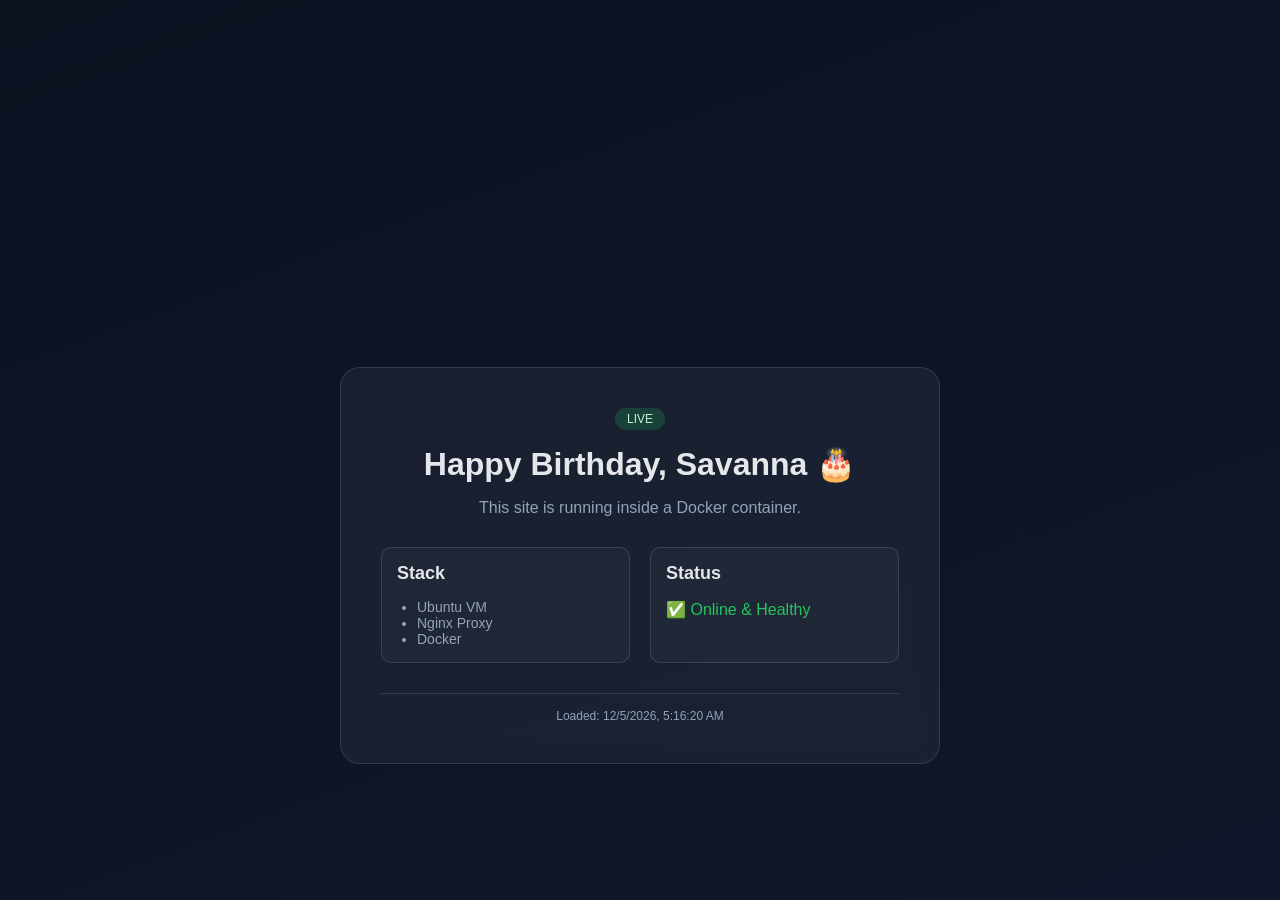
<file: savanna/index.html>
<!doctype html>
<html lang="en">
<head>
  <meta charset="utf-8" />
  <meta name="viewport" content="width=device-width,initial-scale=1" />
  <title>Happy Birthday Savanna 🎉</title>
  <link rel="icon" href="/savanna/favicon.svg" />
  <link rel="stylesheet" href="/savanna/style.css" />
  <style>
    @keyframes party {
      0% { transform: translateY(0) rotate(0); opacity: 1; }
      100% { transform: translateY(100vh) rotate(720deg); opacity: 0; }
    }
    .confetti {
      position: fixed; top: -10px; width: 10px; height: 10px;
      background: #a855f7; border-radius: 2px;
      animation: party 3s linear infinite; z-index: 1000;
    }
  </style>
</head>
<body>
  <div id="party-box"></div>
  <main class="card">
    <div class="top">
      <div class="badge">LIVE</div>
      <h1>Happy Birthday, Savanna 🎂</h1>
      <p class="sub">This site is running inside a Docker container.</p>
    </div>
    <section class="grid">
      <div class="tile">
        <h2>Stack</h2>
        <ul><li>Ubuntu VM</li><li>Nginx Proxy</li><li>Docker</li></ul>
      </div>
      <div class="tile">
        <h2>Status</h2>
        <p style="color:#22c55e">✅ Online & Healthy</p>
      </div>
    </section>
    <footer><span id="ts"></span></footer>
  </main>
  <script>
    const box = document.getElementById('party-box');
    const colors = ['#60a5fa', '#a855f7', '#22c55e', '#facc15', '#ef4444'];
    for (let i = 0; i < 30; i++) {
      const c = document.createElement('div');
      c.className = 'confetti';
      c.style.left = Math.random() * 100 + 'vw';
      c.style.backgroundColor = colors[Math.floor(Math.random() * colors.length)];
      c.style.animationDelay = Math.random() * 3 + 's';
      box.appendChild(c);
    }
    document.getElementById("ts").textContent = "Loaded: " + new Date().toLocaleString();
  </script>
</body>
</html>
</file>
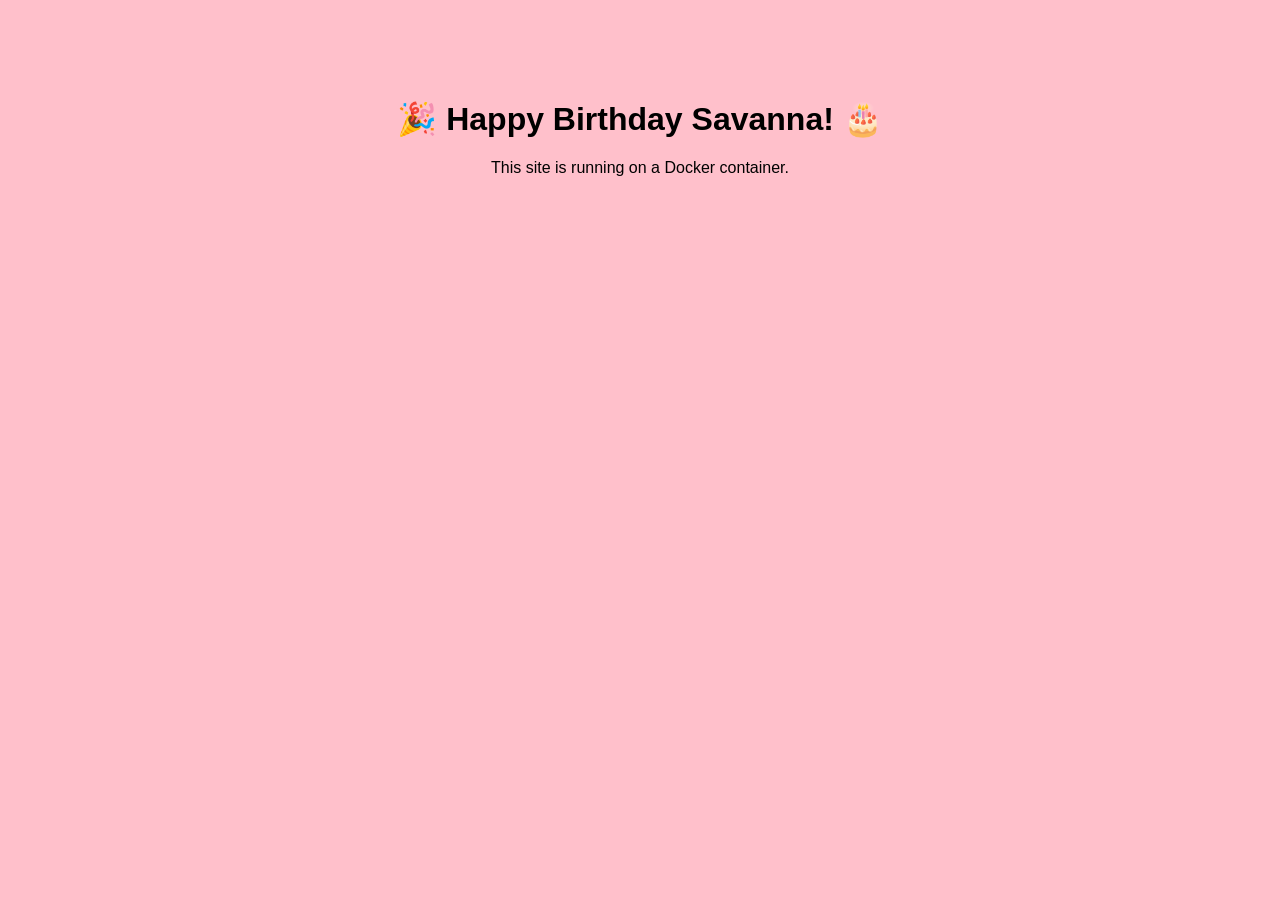
<file: site/index.html>
<!DOCTYPE html>
<html>
<head>
<title>Savanna's Birthday</title>
</head>

<body style="text-align:center;background:pink;font-family:Arial;margin-top:100px;">

<h1>🎉 Happy Birthday Savanna! 🎂</h1>
<p>This site is running on a Docker container.</p>

</body>
</html>
</file>
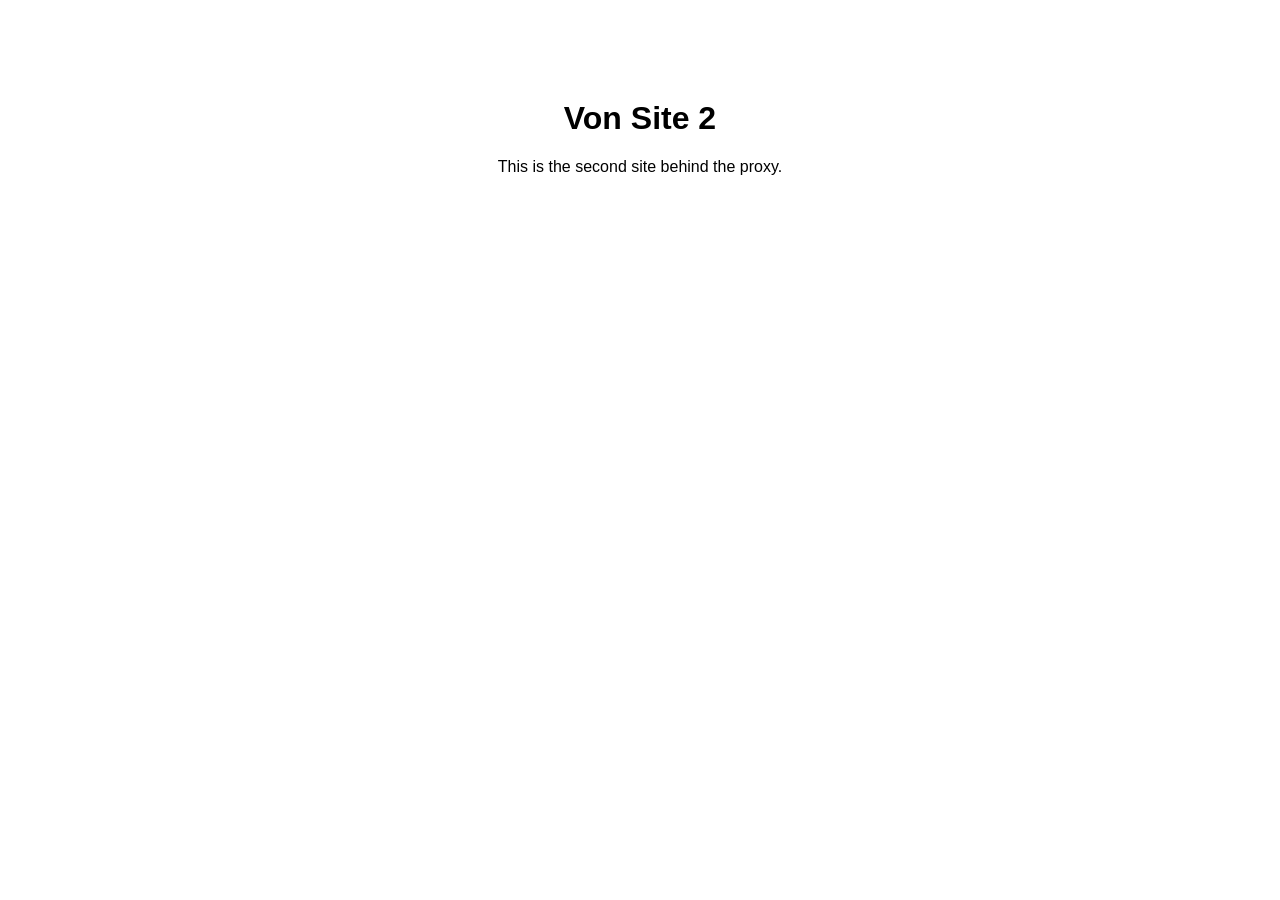
<file: site2/index.html>
<!DOCTYPE html>
<html>
<head>
<title>Von Site 2</title>
</head>

<body style="text-align:center;font-family:Arial;margin-top:100px;">
<h1>Von Site 2</h1>
<p>This is the second site behind the proxy.</p>
</body>
</html>
</file>
<file: savanna/style.css>
:root{
  --bg1:#0b1220; --bg2:#0f172a; --card:rgba(255,255,255,.06);
  --stroke:rgba(255,255,255,.12); --text:#e5e7eb; --muted:#94a3b8; --good:#22c55e;
}
*{box-sizing:border-box}
body{
  margin:0; font-family: sans-serif; color:var(--text);
  background: linear-gradient(160deg, var(--bg1), var(--bg2));
  display:grid; place-items:center; min-height:100vh; padding:20px;
}
.card{
  width:min(600px, 100%); border:1px solid var(--stroke);
  background: rgba(255,255,255,.05); border-radius:20px;
  padding:40px; text-align:center; backdrop-filter: blur(10px);
}
.badge{
  display:inline-block; padding:4px 12px; border-radius:20px;
  background:rgba(34,197,94,.2); color:#bbf7d0; font-size:12px; margin-bottom:15px;
}
h1{margin:0 0 10px; font-size:32px;}
.sub{color:var(--muted); margin-bottom:30px;}
.grid{display:grid; grid-template-columns: 1fr 1fr; gap:20px; text-align:left;}
.tile{padding:15px; background:rgba(255,255,255,.03); border-radius:10px; border:1px solid var(--stroke);}
h2{font-size:18px; margin-top:0;}
ul{padding-left:20px; margin:0; font-size:14px; color:var(--muted);}
.ok{color:var(--good); font-size:14px; margin:5px 0;}
footer{margin-top:30px; font-size:12px; color:var(--muted); border-top:1px solid var(--stroke); padding-top:15px;}
</file>
